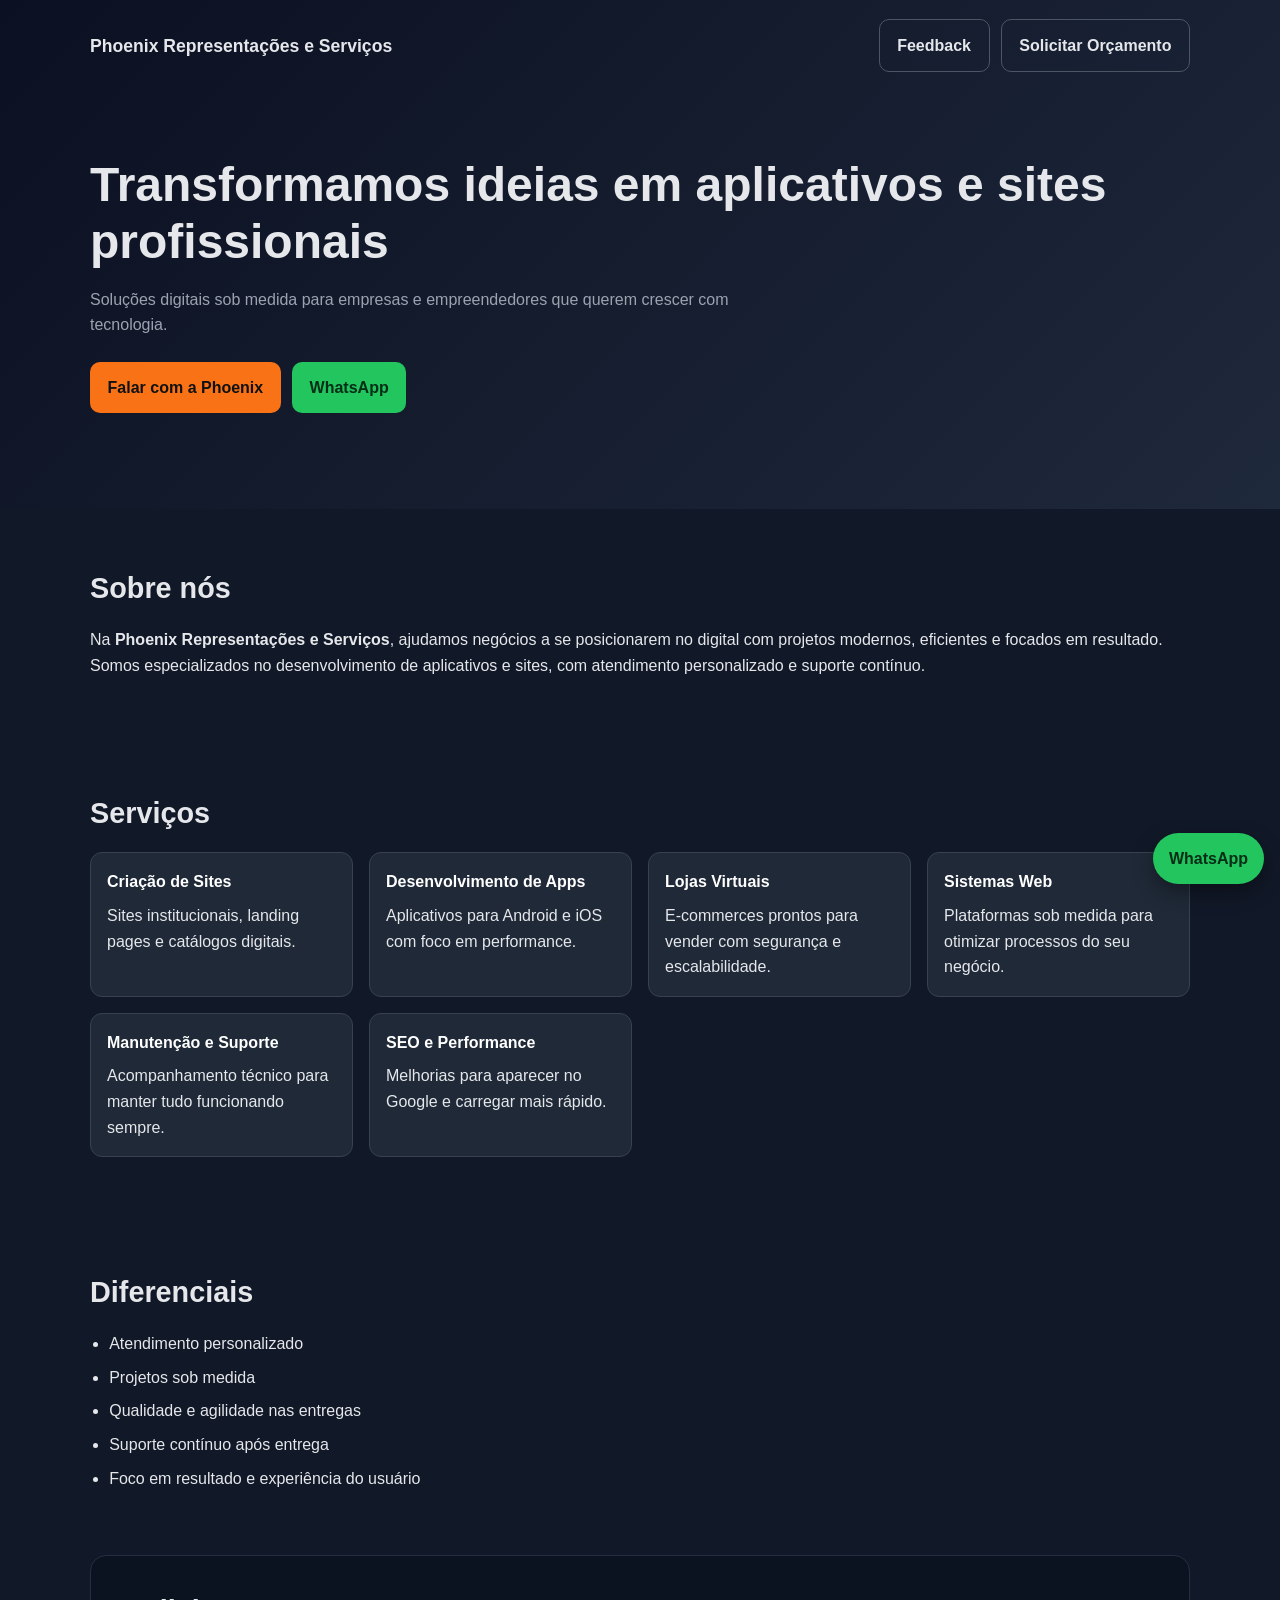
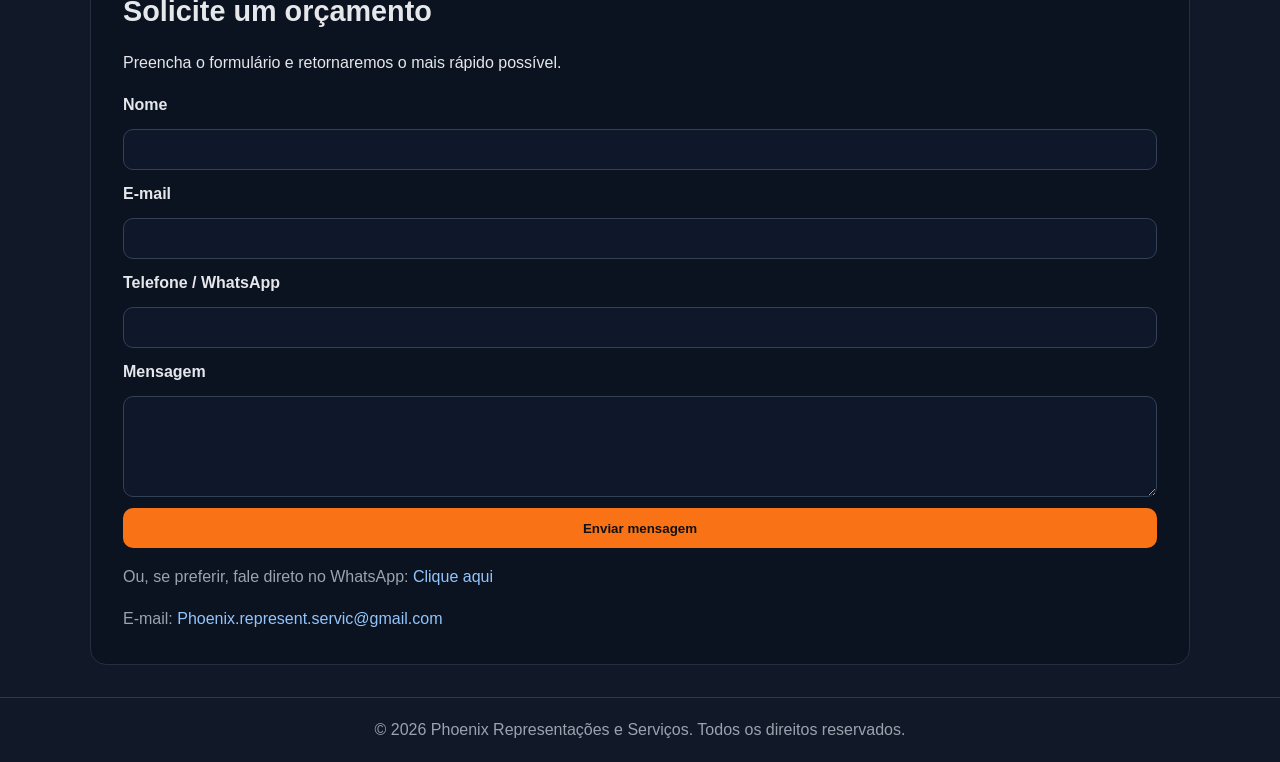
<file: index.html>
<!DOCTYPE html>
<html lang="pt-BR">
<head>
  <meta charset="UTF-8" />
  <meta name="viewport" content="width=device-width, initial-scale=1.0" />
  <title>Phoenix Representações e Serviços</title>
  <meta name="description" content="Desenvolvimento de apps e sites sob medida para empresas e empreendedores." />
  <link rel="stylesheet" href="style.css" />
</head>
<body>
  <header class="hero">
    <nav class="container nav">
      <h1 class="logo">Phoenix Representações e Serviços</h1>
      <div class="nav-actions">
        <a href="feedback.html" class="btn btn-outline">Feedback</a>
        <a href="#contato" class="btn btn-outline">Solicitar Orçamento</a>
      </div>
    </nav>

    <section class="container hero-content">
      <h2>Transformamos ideias em aplicativos e sites profissionais</h2>
      <p>
        Soluções digitais sob medida para empresas e empreendedores que querem crescer com tecnologia.
      </p>
      <div class="hero-cta">
        <a href="#contato" class="btn">Falar com a Phoenix</a>
        <a id="whatsappHero" class="btn btn-whats" target="_blank" rel="noopener">WhatsApp</a>
      </div>
    </section>
  </header>

  <main>
    <section class="container section" id="sobre">
      <h3>Sobre nós</h3>
      <p>
        Na <strong>Phoenix Representações e Serviços</strong>, ajudamos negócios a se posicionarem no digital
        com projetos modernos, eficientes e focados em resultado. Somos especializados no desenvolvimento
        de aplicativos e sites, com atendimento personalizado e suporte contínuo.
      </p>
    </section>

    <section class="container section" id="servicos">
      <h3>Serviços</h3>
      <div class="grid">
        <article class="card">
          <h4>Criação de Sites</h4>
          <p>Sites institucionais, landing pages e catálogos digitais.</p>
        </article>
        <article class="card">
          <h4>Desenvolvimento de Apps</h4>
          <p>Aplicativos para Android e iOS com foco em performance.</p>
        </article>
        <article class="card">
          <h4>Lojas Virtuais</h4>
          <p>E-commerces prontos para vender com segurança e escalabilidade.</p>
        </article>
        <article class="card">
          <h4>Sistemas Web</h4>
          <p>Plataformas sob medida para otimizar processos do seu negócio.</p>
        </article>
        <article class="card">
          <h4>Manutenção e Suporte</h4>
          <p>Acompanhamento técnico para manter tudo funcionando sempre.</p>
        </article>
        <article class="card">
          <h4>SEO e Performance</h4>
          <p>Melhorias para aparecer no Google e carregar mais rápido.</p>
        </article>
      </div>
    </section>

    <section class="container section" id="diferenciais">
      <h3>Diferenciais</h3>
      <ul class="list">
        <li>Atendimento personalizado</li>
        <li>Projetos sob medida</li>
        <li>Qualidade e agilidade nas entregas</li>
        <li>Suporte contínuo após entrega</li>
        <li>Foco em resultado e experiência do usuário</li>
      </ul>
    </section>

    <section class="container section contact" id="contato">
      <h3>Solicite um orçamento</h3>
      <p>Preencha o formulário e retornaremos o mais rápido possível.</p>

      <!-- Formulário com Formspree -->
      <!-- Troque o ACTION pelo seu endpoint real após criar em formspree.io -->
      <form class="form" action="https://formspree.io/f/SEU_ENDPOINT" method="POST">
        <label for="nome">Nome</label>
        <input id="nome" name="nome" type="text" required />

        <label for="email">E-mail</label>
        <input id="email" name="email" type="email" required />

        <label for="telefone">Telefone / WhatsApp</label>
        <input id="telefone" name="telefone" type="text" required />

        <label for="mensagem">Mensagem</label>
        <textarea id="mensagem" name="mensagem" rows="5" required></textarea>

        <button type="submit" class="btn">Enviar mensagem</button>
      </form>

      <p class="contact-alt">
        Ou, se preferir, fale direto no WhatsApp:
        <a id="whatsappContato" target="_blank" rel="noopener">Clique aqui</a>
      </p>

      <p class="contact-alt">
        E-mail: <a href="mailto:Phoenix.represent.servic@gmail.com">Phoenix.represent.servic@gmail.com</a>
      </p>
    </section>
  </main>

  <a id="whatsappFloat" class="whatsapp-float" target="_blank" rel="noopener" aria-label="Falar no WhatsApp">
    WhatsApp
  </a>

  <footer class="footer">
    <div class="container">
      <p>© <span id="year"></span> Phoenix Representações e Serviços. Todos os direitos reservados.</p>
    </div>
  </footer>

  <script>
    // ===== CONFIGURE AQUI =====
    const WHATSAPP_NUMERO = "5561985639040"; // Ex: 55 + DDD + número (somente números)
    const WHATSAPP_TEXTO = "Olá! Quero um orçamento para desenvolvimento de app/site.";
    // ==========================

    const linkWhats = `https://wa.me/${WHATSAPP_NUMERO}?text=${encodeURIComponent(WHATSAPP_TEXTO)}`;

    document.getElementById("whatsappHero").href = linkWhats;
    document.getElementById("whatsappContato").href = linkWhats;
    document.getElementById("whatsappFloat").href = linkWhats;
    document.getElementById("year").textContent = new Date().getFullYear();
  </script>
</body>
</html>
</file>
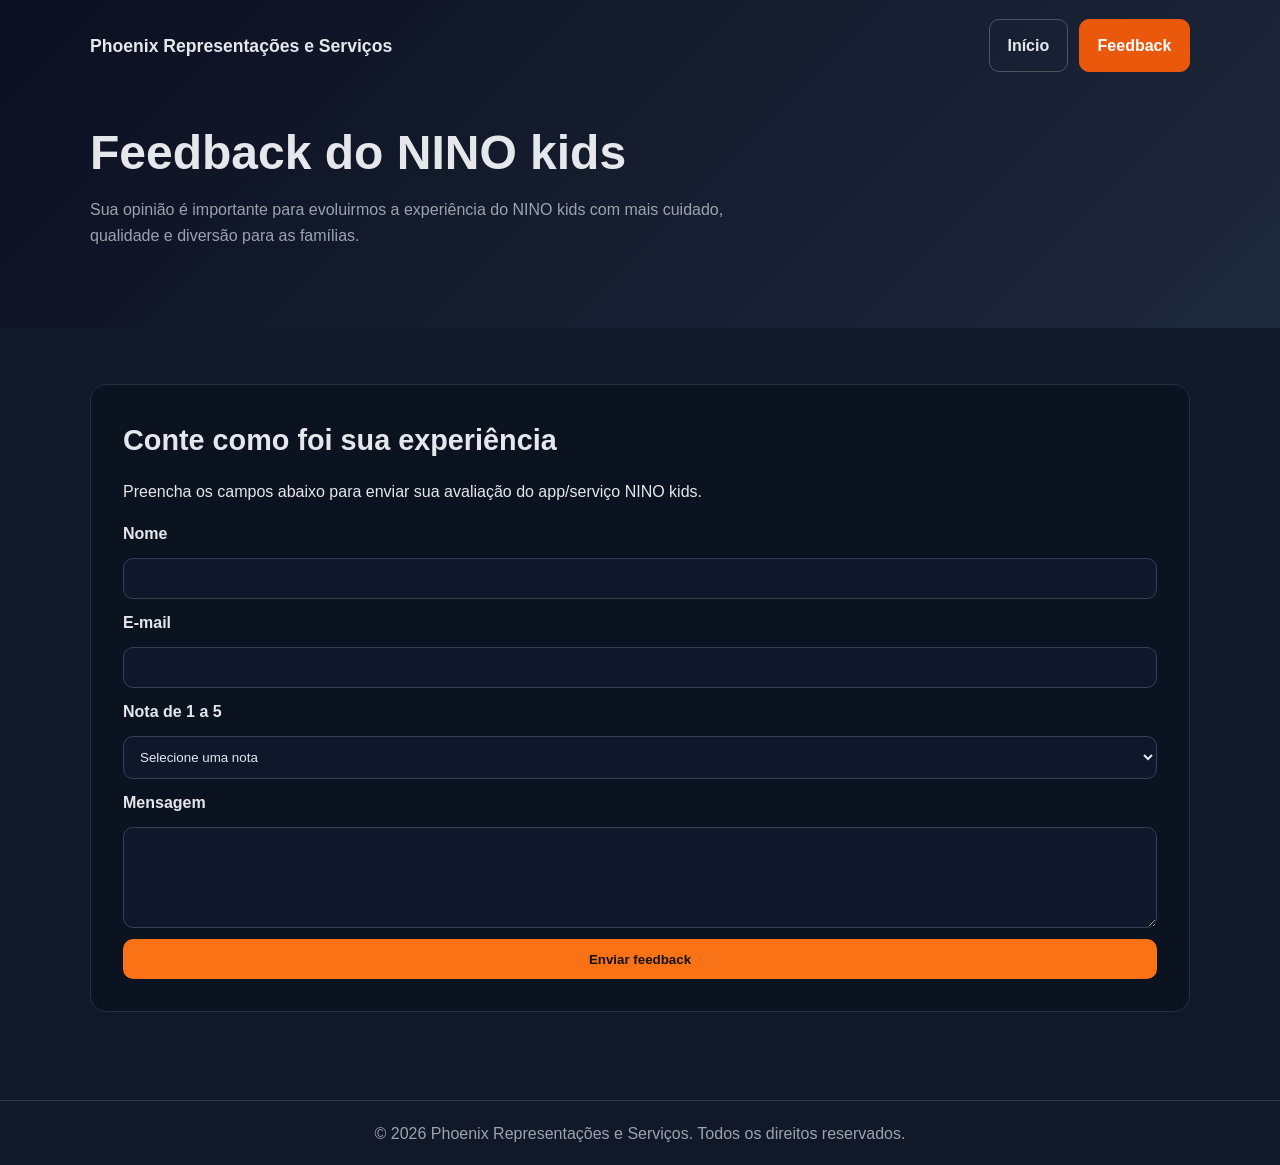
<file: feedback.html>
<!DOCTYPE html>
<html lang="pt-BR">
<head>
  <meta charset="UTF-8" />
  <meta name="viewport" content="width=device-width, initial-scale=1.0" />
  <title>Feedback NINO kids | Phoenix Representações e Serviços</title>
  <meta
    name="description"
    content="Envie seu feedback sobre o app NINO kids para ajudar a melhorar a experiência."
  />
  <link rel="stylesheet" href="style.css" />
</head>
<body>
  <header class="hero hero-page">
    <nav class="container nav">
      <h1 class="logo">Phoenix Representações e Serviços</h1>
      <div class="nav-actions">
        <a href="index.html" class="btn btn-outline">Início</a>
        <span class="btn btn-current" aria-current="page">Feedback</span>
      </div>
    </nav>

    <section class="container hero-content hero-content-page">
      <h2>Feedback do NINO kids</h2>
      <p>
        Sua opinião é importante para evoluirmos a experiência do NINO kids com mais cuidado,
        qualidade e diversão para as famílias.
      </p>
    </section>
  </header>

  <main>
    <section class="container section">
      <div class="contact">
        <h3>Conte como foi sua experiência</h3>
        <p>Preencha os campos abaixo para enviar sua avaliação do app/serviço NINO kids.</p>

        <form class="form" id="feedbackForm">
          <label for="nome">Nome</label>
          <input id="nome" name="nome" type="text" required />

          <label for="email">E-mail</label>
          <input id="email" name="email" type="email" required />

          <label for="nota">Nota de 1 a 5</label>
          <select id="nota" name="nota" aria-label="Escolha uma nota de 1 a 5" required>
            <option value="" selected disabled>Selecione uma nota</option>
            <option value="1">1 - Muito ruim</option>
            <option value="2">2 - Ruim</option>
            <option value="3">3 - Regular</option>
            <option value="4">4 - Bom</option>
            <option value="5">5 - Excelente</option>
          </select>

          <label for="mensagem">Mensagem</label>
          <textarea id="mensagem" name="mensagem" rows="5" required></textarea>

          <button type="submit" class="btn">Enviar feedback</button>
        </form>

        <p id="feedbackSuccess" class="success-message is-hidden" role="status" aria-live="polite">
          Obrigado! Seu feedback foi enviado com sucesso.
        </p>
      </div>
    </section>
  </main>

  <footer class="footer">
    <div class="container">
      <p>© <span id="year"></span> Phoenix Representações e Serviços. Todos os direitos reservados.</p>
    </div>
  </footer>

  <script>
    const feedbackForm = document.getElementById("feedbackForm");
    const feedbackSuccess = document.getElementById("feedbackSuccess");

    feedbackForm.addEventListener("submit", function (event) {
      event.preventDefault();
      feedbackSuccess.classList.add("is-hidden");

      window.setTimeout(function () {
        feedbackForm.reset();
        feedbackSuccess.classList.remove("is-hidden");
      }, 150);
    });

    document.getElementById("year").textContent = new Date().getFullYear();
  </script>
</body>
</html>
</file>
<file: style.css>
:root{
  --bg:#0f172a;
  --bg-soft:#111827;
  --card:#1f2937;
  --text:#e5e7eb;
  --muted:#9ca3af;
  --primary:#f97316;
  --primary-dark:#ea580c;
  --white:#ffffff;
  --whats:#22c55e;
  --max:1100px;
}
*{box-sizing:border-box;margin:0;padding:0}
body{
  font-family: Arial, Helvetica, sans-serif;
  background: var(--bg-soft);
  color: var(--text);
  line-height: 1.6;
}
.container{width:min(92%, var(--max));margin-inline:auto}
.hero{
  background: linear-gradient(135deg, #0b1022 0%, #1e293b 100%);
  padding-bottom:4rem;
}
.nav{
  display:flex;justify-content:space-between;align-items:center;padding:1.2rem 0;gap:1rem;
}
.logo{font-size:1.1rem;font-weight:700}
.nav-actions{display:flex;gap:.7rem;flex-wrap:wrap}
.hero-content{padding:4rem 0 2rem}
.hero-content h2{
  font-size:clamp(1.7rem, 4vw, 3rem);
  line-height:1.2;margin-bottom:1rem;
}
.hero-content p{max-width:700px;color:var(--muted);margin-bottom:1.5rem}
.hero-page{padding-bottom:1.5rem}
.hero-content-page{padding-top:2rem}
.hero-cta{display:flex;gap:.7rem;flex-wrap:wrap}
.section{padding:3.5rem 0}
.section h3{font-size:1.8rem;margin-bottom:1rem}
.grid{
  display:grid;grid-template-columns:repeat(auto-fit,minmax(220px,1fr));gap:1rem;margin-top:1rem;
}
.card{
  background:var(--card);border:1px solid #374151;border-radius:12px;padding:1rem;
}
.card h4{margin-bottom:.5rem;color:var(--white)}
.list{margin-top:.8rem;padding-left:1.2rem}
.list li{margin-bottom:.5rem}

.contact{
  background:#0b1220;border:1px solid #243041;border-radius:16px;padding:2rem;
}
.form{
  margin-top:1rem;
  display:grid;
  gap:.7rem;
}
.form label{font-weight:700}
.form input,.form textarea,.form select{
  width:100%;
  padding:.75rem;
  border-radius:10px;
  border:1px solid #334155;
  background:#0f172a;
  color:var(--text);
}
.form input:focus,.form textarea:focus,.form select:focus{
  outline:2px solid #334155;
}
.success-message{
  margin-top:1rem;
  padding:1rem;
  border-radius:10px;
  border:1px solid rgba(34,197,94,.35);
  background:rgba(34,197,94,.12);
  color:#bbf7d0;
}
.is-hidden{display:none}
.contact-alt{margin-top:1rem;color:var(--muted)}
.contact-alt a{color:#93c5fd;text-decoration:none}
.contact-alt a:hover{text-decoration:underline}

.btn{
  display:inline-block;background:var(--primary);color:#111;font-weight:700;text-decoration:none;
  padding:.8rem 1.1rem;border-radius:10px;transition:.2s ease;border:none;cursor:pointer;
}
.btn:hover{background:var(--primary-dark);color:var(--white)}
.btn-current,
.btn-current:disabled{
  background:var(--primary-dark);
  color:var(--white);
  border:1px solid var(--primary-dark);
  cursor:default;
  opacity:1;
}
.btn-outline{
  background:transparent;color:var(--text);border:1px solid #4b5563;
}
.btn-outline:hover{border-color:var(--primary);color:var(--primary)}
.btn-whats{background:var(--whats);color:#052e16}
.btn-whats:hover{filter:brightness(.95);color:#052e16}

.whatsapp-float{
  position:fixed;right:16px;bottom:16px;z-index:999;
  background:var(--whats);color:#052e16;text-decoration:none;font-weight:700;
  padding:.8rem 1rem;border-radius:999px;box-shadow:0 8px 20px rgba(0,0,0,.35);
}
.whatsapp-float:hover{filter:brightness(.95)}

.footer{
  border-top:1px solid #2c3a4d;padding:1.2rem 0;color:var(--muted);text-align:center;margin-top:2rem;
}

/* Alinha a navegação no topo em telas pequenas para evitar quebra visual dos botões */
@media (max-width: 640px){
  .nav{align-items:flex-start}
}
</file>
